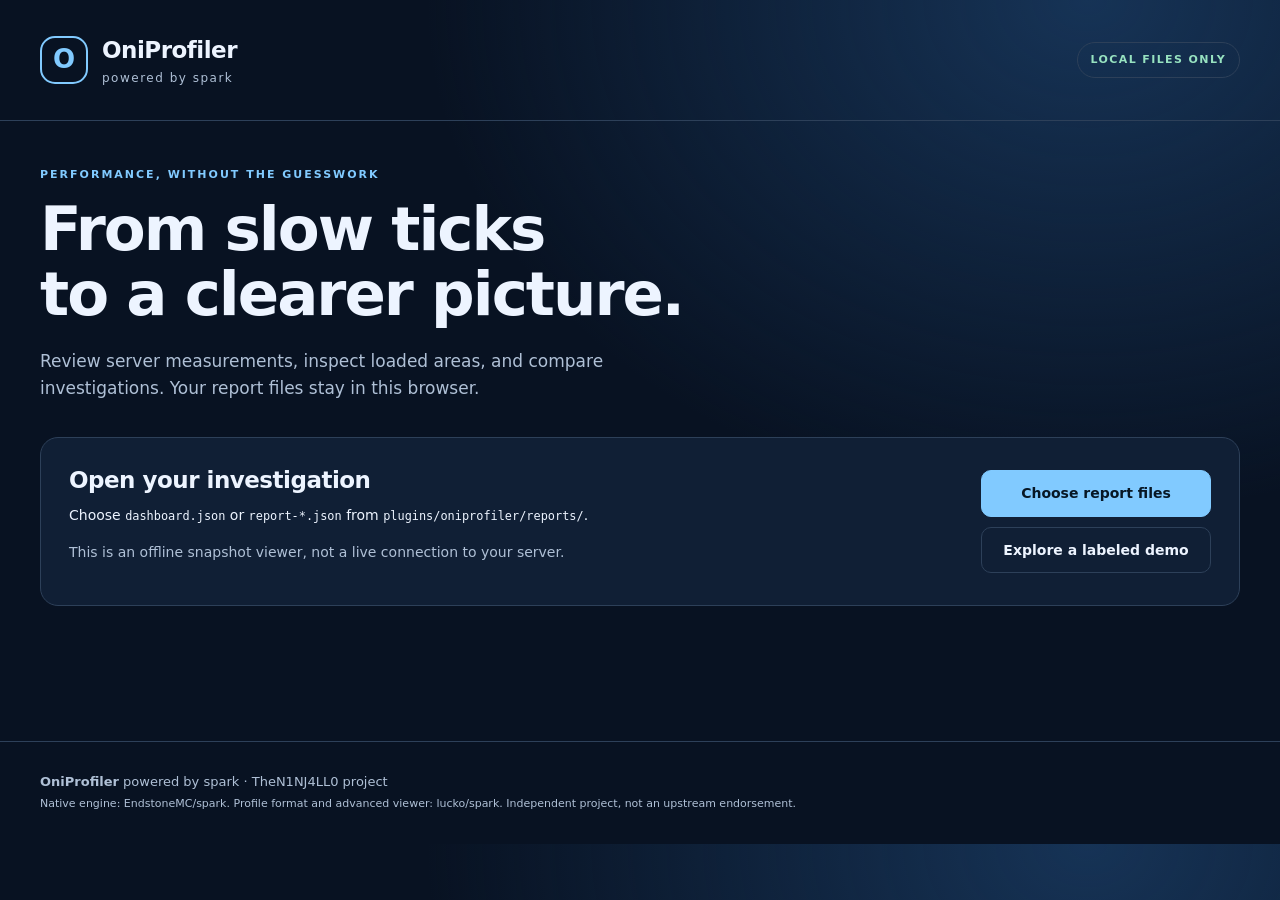
<file: web/index.html>
<!doctype html>
<html lang="en">
<head>
  <meta charset="utf-8">
  <meta name="viewport" content="width=device-width,initial-scale=1">
  <meta http-equiv="Content-Security-Policy" content="default-src 'none'; script-src 'self'; style-src 'self'; img-src 'self' data:; connect-src 'none'; base-uri 'none'; form-action 'none'">
  <title>OniProfiler | Private report viewer</title>
  <link rel="stylesheet" href="styles.css">
  <script src="data.js" defer></script>
  <script src="app.js" defer></script>
</head>
<body>
  <header class="masthead">
    <div class="brand"><span class="brand-mark" aria-hidden="true">O</span><div><strong>OniProfiler</strong><small>powered by spark</small></div></div>
    <span class="privacy-pill">LOCAL FILES ONLY</span>
  </header>
  <main>
    <section class="intro"><p class="eyebrow">PERFORMANCE, WITHOUT THE GUESSWORK</p><h1>From slow ticks<br>to a clearer picture.</h1><p>Review server measurements, inspect loaded areas, and compare investigations. Your report files stay in this browser.</p></section>
    <section id="dropzone" class="import-panel" aria-labelledby="import-title">
      <div><h2 id="import-title">Open your investigation</h2><p>Choose <code>dashboard.json</code> or <code>report-*.json</code> from <code>plugins/oniprofiler/reports/</code>.</p><p class="muted">This is an offline snapshot viewer, not a live connection to your server.</p></div>
      <div class="import-actions"><label class="button primary" for="files">Choose report files</label><input id="files" type="file" accept=".json,application/json" multiple><button id="demo" class="button secondary">Explore a labeled demo</button></div>
    </section>
    <p id="feedback" class="feedback" role="status" aria-live="polite"></p>
    <section id="workspace" hidden>
      <div class="report-bar"><div><label for="active-report">INVESTIGATION</label><select id="active-report"></select></div><p id="snapshot-age" class="muted"></p><button id="clear" class="button secondary">Clear imported files</button></div>
      <p id="demo-warning" class="notice" hidden>DEMONSTRATION DATA. These numbers are synthetic and are not readings from your server.</p>
      <nav class="tabs" role="tablist" aria-label="Report views">
        <button role="tab" aria-selected="true" aria-controls="overview" id="tab-overview" data-tab="overview">Overview</button>
        <button role="tab" aria-selected="false" aria-controls="areas" id="tab-areas" data-tab="areas" tabindex="-1">Busy areas</button>
        <button role="tab" aria-selected="false" aria-controls="reports" id="tab-reports" data-tab="reports" tabindex="-1">Native reports</button>
        <button role="tab" aria-selected="false" aria-controls="compare" id="tab-compare" data-tab="compare" tabindex="-1">Compare</button>
      </nav>
      <section id="overview" class="tab-panel" role="tabpanel" aria-labelledby="tab-overview">
        <div id="metrics" class="metrics"></div>
        <div class="overview-grid"><section class="panel"><p class="eyebrow">WHAT THE MEASUREMENTS SAY</p><h2>Read the evidence</h2><div id="findings"></div></section><section class="panel"><p class="eyebrow">RECORDING DETAILS</p><h2 id="recording-title">Snapshot</h2><div id="recording-details"></div></section></div>
        <section class="panel chart-panel"><div class="section-heading"><div><p class="eyebrow">RECENT MEASUREMENTS</p><h2>Mean tick duration</h2></div><span class="muted">Rolling snapshots, not individual ticks</span></div><canvas id="history-chart" width="1100" height="260" aria-label="Mean tick duration over available snapshots" role="img"></canvas><p id="chart-description" class="muted"></p></section>
        <details class="panel"><summary>What this report cannot tell you</summary><div id="limitations"></div></details>
      </section>
      <section id="areas" class="tab-panel" role="tabpanel" aria-labelledby="tab-areas" hidden>
        <div class="panel"><p class="eyebrow">INVESTIGATION LEADS, NOT A BLAME LIST</p><h2>Busy loaded areas</h2><p id="area-age" class="muted"></p><p>Entity counts are not per-chunk CPU timings. A dense area can be inexpensive; a small area can be expensive. This inspector does not load chunks.</p><div class="filters"><label>Dimension<select id="dimension"></select></label><label>Entity type or coordinates<input id="area-search" type="search" placeholder="villager, item, or chunk coordinates"></label></div><div class="table-scroll"><table><thead><tr><th>Dimension</th><th>Chunk X / Z</th><th>Block range X / Z</th><th>Entities</th><th>Entity types</th></tr></thead><tbody id="area-rows"></tbody></table></div><p id="area-count" class="muted"></p></div>
      </section>
      <section id="reports" class="tab-panel" role="tabpanel" aria-labelledby="tab-reports" hidden><div class="panel"><p class="eyebrow">KEEP THE FULL DETAIL</p><h2>Native Spark reports</h2><p>Native <code>.sparkprofile</code> files use Spark's advanced viewer. These history entries are references, not embedded profiles. Review server metadata before sharing or using an external service.</p><p class="muted">Locations and URLs are displayed as text, never opened automatically. A history entry does not prove the file or URL still exists.</p><div id="native-reports"></div></div></section>
      <section id="compare" class="tab-panel" role="tabpanel" aria-labelledby="tab-compare" hidden><div class="panel"><p class="eyebrow">CHANGE ONE THING. MEASURE AGAIN.</p><h2>Compare two snapshots</h2><p>Import at least two files. This compares the reported rolling windows, not full-session average tick costs.</p><div class="filters"><label>Baseline A<select id="compare-a"></select></label><label>Candidate B<select id="compare-b"></select></label></div><div id="compare-warnings"></div><div id="compare-results" class="metrics"></div></div></section>
    </section>
  </main>
  <footer><strong>OniProfiler</strong> powered by spark · TheN1NJ4LL0 project<br><span>Native engine: EndstoneMC/spark. Profile format and advanced viewer: lucko/spark. Independent project, not an upstream endorsement.</span></footer>
</body>
</html>
</file>
<file: web/styles.css>
:root{color-scheme:dark;--bg:#081222;--panel:#101f35;--raised:#152941;--line:#2d4059;--text:#edf4ff;--muted:#afc0d6;--accent:#81caff;--gold:#eac780;--danger:#ffafa8;--ok:#97e2c0;--radius:18px;font-family:Inter,ui-sans-serif,system-ui,-apple-system,BlinkMacSystemFont,"Segoe UI",sans-serif;font-size:16px}*{box-sizing:border-box}body{margin:0;background:radial-gradient(ellipse at 85% 0%,#163356 0,transparent 43%),var(--bg);color:var(--text);line-height:1.6}button,input,select{font:inherit}button,select,input{border:1px solid var(--line);border-radius:10px;background:var(--raised);color:var(--text)}button,select{cursor:pointer}button:focus-visible,a:focus-visible,input:focus-visible,select:focus-visible,label.button:focus-within{outline:3px solid var(--gold);outline-offset:4px}.masthead{max-width:1280px;margin:auto;padding:32px 40px;display:flex;justify-content:space-between;align-items:center;border-bottom:1px solid var(--line)}.brand{display:flex;gap:14px;align-items:center}.brand strong{font-size:23px;letter-spacing:-.5px}.brand small{display:block;font-size:12px;letter-spacing:1.5px;color:var(--muted)}.brand-mark{border:2px solid var(--accent);color:var(--accent);font-size:26px;font-weight:800;width:48px;height:48px;display:grid;place-items:center;border-radius:15px}.privacy-pill{font-size:11px;letter-spacing:1.4px;font-weight:700;border:1px solid var(--line);border-radius:99px;padding:8px 13px;color:var(--ok)}main{max-width:1280px;margin:auto;padding:45px 40px 80px}.intro{max-width:740px;margin-bottom:35px}.eyebrow{color:var(--accent);letter-spacing:2px;font-size:11px;font-weight:800;margin:0 0 12px}h1{font-size:clamp(36px,5vw,61px);line-height:1.07;letter-spacing:-2px;margin:0 0 22px}h2{font-size:23px;letter-spacing:-.5px;line-height:1.3;margin:0 0 16px}h3{font-size:17px;margin:0 0 5px}p{margin:0 0 14px}.intro>p:last-child{color:var(--muted);max-width:650px;font-size:17px}.muted{color:var(--muted);font-size:13px}.import-panel,.panel{background:var(--panel);border:1px solid var(--line);border-radius:var(--radius);padding:28px}.import-panel{display:flex;justify-content:space-between;gap:24px;align-items:center}.import-panel.dragging{outline:3px solid var(--accent)}.import-panel h2{margin-bottom:8px}.import-panel p{font-size:14px}.import-actions{display:flex;flex-direction:column;gap:10px;min-width:230px}.button{display:inline-block;text-align:center;padding:11px 18px;font-weight:650;text-decoration:none;border-radius:10px;font-size:14px;cursor:pointer}.primary{background:var(--accent);border:1px solid var(--accent);color:#071725}.secondary{background:transparent;border:1px solid var(--line);color:var(--text)}.button:hover{filter:brightness(1.1)}#files{position:absolute;width:1px;height:1px;opacity:0}.feedback{min-height:25px;color:var(--gold);font-size:14px;margin:15px 0}.report-bar{display:flex;align-items:end;gap:18px;flex-wrap:wrap;margin:28px 0}.report-bar>div{flex:1;min-width:220px}.report-bar label{display:block;font-size:11px;font-weight:700;letter-spacing:1.5px;color:var(--muted);margin-bottom:6px}select,input[type=search]{display:block;width:100%;padding:11px 13px;font-size:14px}.report-bar p{margin:0;flex:1;min-width:180px}.notice{background:#2d2941;color:var(--gold);border:1px solid #6a5761;padding:14px 18px;border-radius:12px;font-size:14px}.tabs{display:flex;gap:3px;overflow-x:auto;border-bottom:1px solid var(--line);margin-bottom:25px}.tabs button{border:0;border-radius:0;background:transparent;padding:14px 20px;color:var(--muted);white-space:nowrap;border-bottom:3px solid transparent}.tabs button[aria-selected=true]{color:var(--accent);border-color:var(--accent)}.metrics{display:grid;grid-template-columns:repeat(4,minmax(0,1fr));gap:15px;margin-bottom:24px}.metric{background:var(--panel);border:1px solid var(--line);border-radius:14px;padding:20px}.metric .label{font-size:11px;color:var(--muted);text-transform:uppercase;letter-spacing:1px}.metric .value{font-weight:700;font-size:31px;letter-spacing:-1px;margin:9px 0}.metric .note{font-size:12px;color:var(--muted)}.overview-grid{display:grid;grid-template-columns:1.4fr 1fr;gap:24px;margin-bottom:24px}.finding{border-left:3px solid var(--line);padding:0 0 0 15px;margin-top:22px}.finding.ok{border-color:var(--ok)}.finding.warning{border-color:var(--gold)}.finding.critical{border-color:var(--danger)}.finding .evidence{font-size:10px;color:var(--accent);letter-spacing:1.3px;font-weight:700;text-transform:uppercase}.finding p{font-size:14px;color:var(--muted);margin-bottom:0}.detail-row{padding:10px 0;border-bottom:1px solid var(--line);font-size:14px;overflow-wrap:anywhere}.detail-row strong{display:block;font-size:11px;text-transform:uppercase;letter-spacing:1px;color:var(--muted);margin-bottom:3px}.chart-panel{margin-bottom:24px}.section-heading{display:flex;justify-content:space-between;align-items:center;gap:20px}.chart-panel canvas{display:block;width:100%;height:260px;margin-top:20px}details summary{font-weight:650;cursor:pointer}details p{color:var(--muted);font-size:14px;margin-top:14px}.filters{display:grid;grid-template-columns:1fr 2fr;gap:18px;margin:26px 0}.filters label{font-size:13px;color:var(--muted)}.filters input,.filters select{margin-top:7px}.table-scroll{overflow-x:auto}table{border-collapse:collapse;min-width:750px;width:100%;font-size:13px}th,td{text-align:left;padding:14px 12px;border-bottom:1px solid var(--line);vertical-align:top}th{color:var(--muted);font-size:11px;letter-spacing:1px;text-transform:uppercase}td:last-child{max-width:350px;overflow-wrap:anywhere}.native-entry{border:1px solid var(--line);border-radius:12px;padding:18px;margin-top:15px}.native-entry code{display:block;overflow-wrap:anywhere;white-space:pre-wrap;font-size:12px;padding-top:8px;color:var(--muted)}.native-entry small{color:var(--accent)}code{font-family:ui-monospace,SFMono-Regular,Consolas,monospace;font-size:.85em;overflow-wrap:anywhere}.empty{padding:26px;color:var(--muted);border:1px dashed var(--line);border-radius:12px}footer{max-width:1280px;margin:auto;padding:30px 40px;border-top:1px solid var(--line);font-size:13px;color:var(--muted)}footer span{font-size:11px}.tab-panel[hidden],[hidden]{display:none!important}@media(max-width:900px){.metrics{grid-template-columns:repeat(2,minmax(0,1fr))}.overview-grid{grid-template-columns:1fr}.import-panel{align-items:stretch;flex-direction:column}.import-actions{flex-direction:row;min-width:0;flex-wrap:wrap}.section-heading{align-items:start;flex-direction:column;gap:0}}@media(max-width:540px){main{padding:30px 18px 55px}.masthead{padding:22px 18px}.privacy-pill{font-size:9px;padding:6px 9px}.brand strong{font-size:20px}.brand-mark{width:41px;height:41px}.panel,.import-panel{padding:20px}.metrics{gap:10px}.metric{padding:15px}.metric .value{font-size:25px}.filters{grid-template-columns:1fr}.tabs button{padding:13px 15px;font-size:14px}.report-bar>div,.report-bar p{flex-basis:100%}.import-actions .button{width:100%}footer{padding:25px 18px}.chart-panel canvas{height:220px}}

#history-chart{width:100%;height:260px}@media(max-width:540px){#history-chart{height:220px}}
</file>
